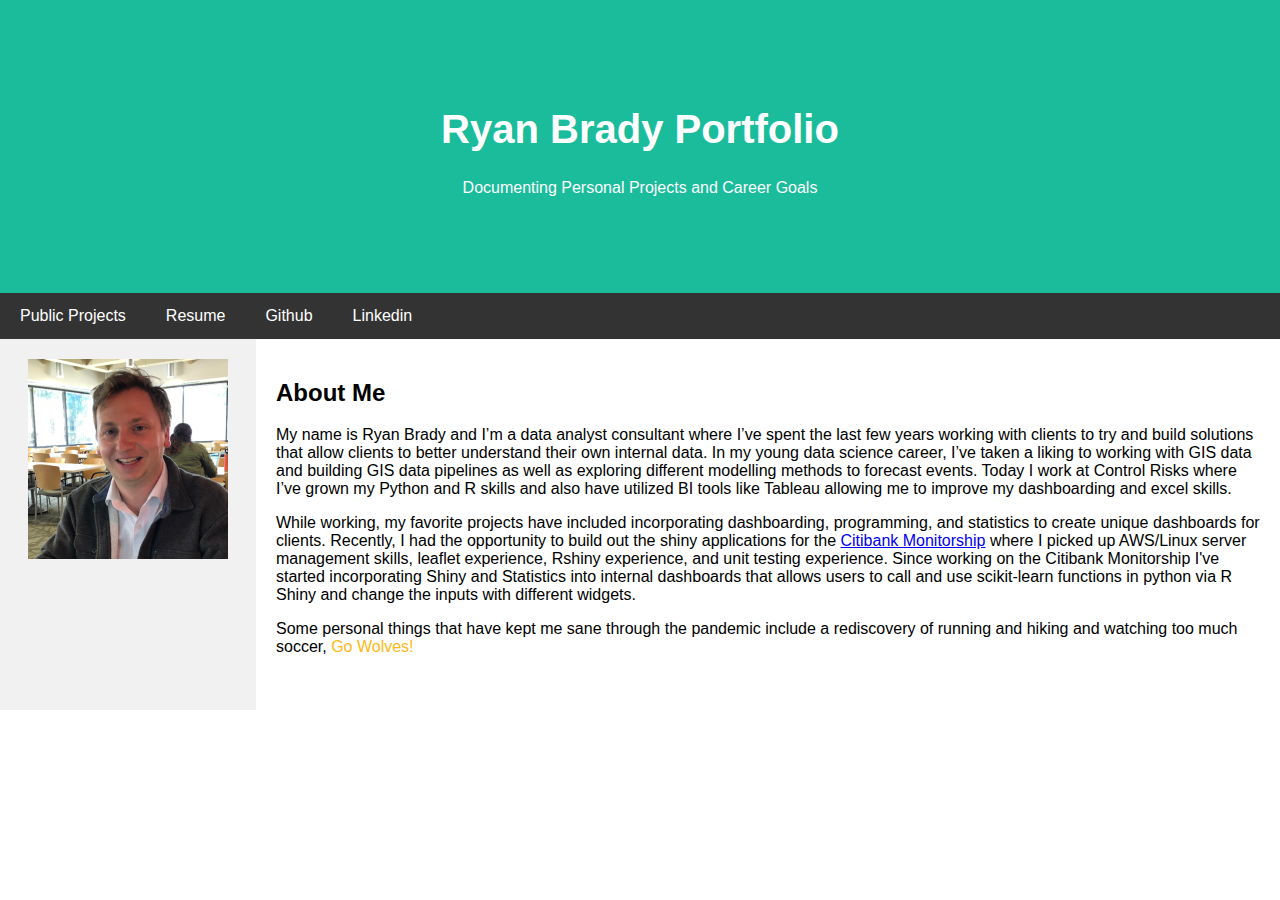
<file: index.html>
<!DOCTYPE html>
<html lang="en">
<head>
<title>About Me</title>
<meta charset="UTF-8">
<meta name="viewport" content="width=device-width, initial-scale=1">
<style>
* {
  box-sizing: border-box;
}

/* Style the body */
body {
  font-family: Arial, Helvetica, sans-serif;
  margin: 0;
}

/* Header/logo Title */
.header {
  padding: 80px;
  text-align: center;
  background: #1abc9c;
  color: white;
}

/* Increase the font size of the heading */
.header h1 {
  font-size: 40px;
}

/* Style the top navigation bar */
.navbar {
  overflow: hidden;
  background-color: #333;
}

/* Style the navigation bar links */
.navbar a {
  float: left;
  display: block;
  color: white;
  text-align: center;
  padding: 14px 20px;
  text-decoration: none;
}

/* Right-aligned link */
.navbar a.right {
  float: right;
}

/* Change color on hover */
.navbar a:hover {
  background-color: #ddd;
  color: black;
}

/* Column container */
.row {
  display: -ms-flexbox; /* IE10 */
  display: flex;
  -ms-flex-wrap: wrap; /* IE10 */
  flex-wrap: wrap;
}

/* Create two unequal columns that sits next to each other */
/* Sidebar/left column */
.side {
  -ms-flex: 20%; /* IE10 */
  flex: 20%;
  background-color: #f1f1f1;
  padding: 20px;
  text-align: center
}

/* Main column */
.main {
  -ms-flex: 80%; /* IE10 */
  flex: 80%;
  background-color: white;
  padding: 20px;
}

/* Fake image, just for this example */
.fakeimg {
  background-color: #aaa;
  width: 100%;
  padding: 20px;
}

/* Footer */
.footer {
  padding: 20px;
  text-align: center;
  background: #ddd;
}

/* Responsive layout - when the screen is less than 700px wide, make the two columns stack on top of each other instead of next to each other */
@media screen and (max-width: 700px) {
  .row {
    flex-direction: column;
  }
}

/* Responsive layout - when the screen is less than 400px wide, make the navigation links stack on top of each other instead of next to each other */
@media screen and (max-width: 400px) {
  .navbar a {
    float: none;
    width: 100%;
  }
}
</style>
</head>
<body>

<div class="header">
  <h1>Ryan Brady Portfolio</h1>
  <p>Documenting Personal Projects and Career Goals</p>
</div>

<div class="navbar">
  <a href="https://rpbradystadavis.github.io/Projects/">Public Projects</a>
  <a href="https://rpbradystadavis.github.io/BradyResume.pdf">Resume</a>
  <a href="https://github.com/rpbradystadavis">Github</a>
  <a href="https://www.linkedin.com/in/ryan-b-50a677102/">Linkedin</a>
</div>

<div class="row">
  <div class="side text-center">

    <img  style=" margin-left:auto; margin-right:auto " height="200px" src="images/Profile_photo.jfif"  class="img-responsive center-block" alt="photo" align="center"></img>

    <p></p>

  </div>
  <div class="main">
    <h2>About Me</h2>


    <p>My name is Ryan Brady and I’m a data analyst consultant where I’ve spent the last few years working with clients to try and build solutions that allow clients to better understand their own internal data. In my young data science career, I’ve taken a liking to working with GIS data and building GIS data pipelines as well as exploring different modelling methods to forecast events. Today I work at Control Risks where I’ve grown my Python and R skills and also have utilized BI tools like Tableau allowing me to improve my dashboarding and excel skills. </p>
    <p>While working, my favorite projects have included incorporating dashboarding, programming, and statistics to create unique dashboards for clients. Recently, I had the opportunity to build out the shiny applications for the <a href="http://www.citigroupmonitorship.com/">Citibank Monitorship</a> where I picked up AWS/Linux server management skills, leaflet experience, Rshiny experience, and unit testing experience. Since working on the Citibank Monitorship I've started incorporating Shiny and Statistics into internal dashboards that allows users to call and use scikit-learn functions in python via R Shiny and change the inputs with different widgets. </p>
    <p>Some personal things that have kept me sane through the pandemic include a rediscovery of running and hiking and watching too much soccer, <span style = "color:#FDB913"> Go Wolves!</span>
    </p>
    <br>

</div>


</body>
</html>
</file>
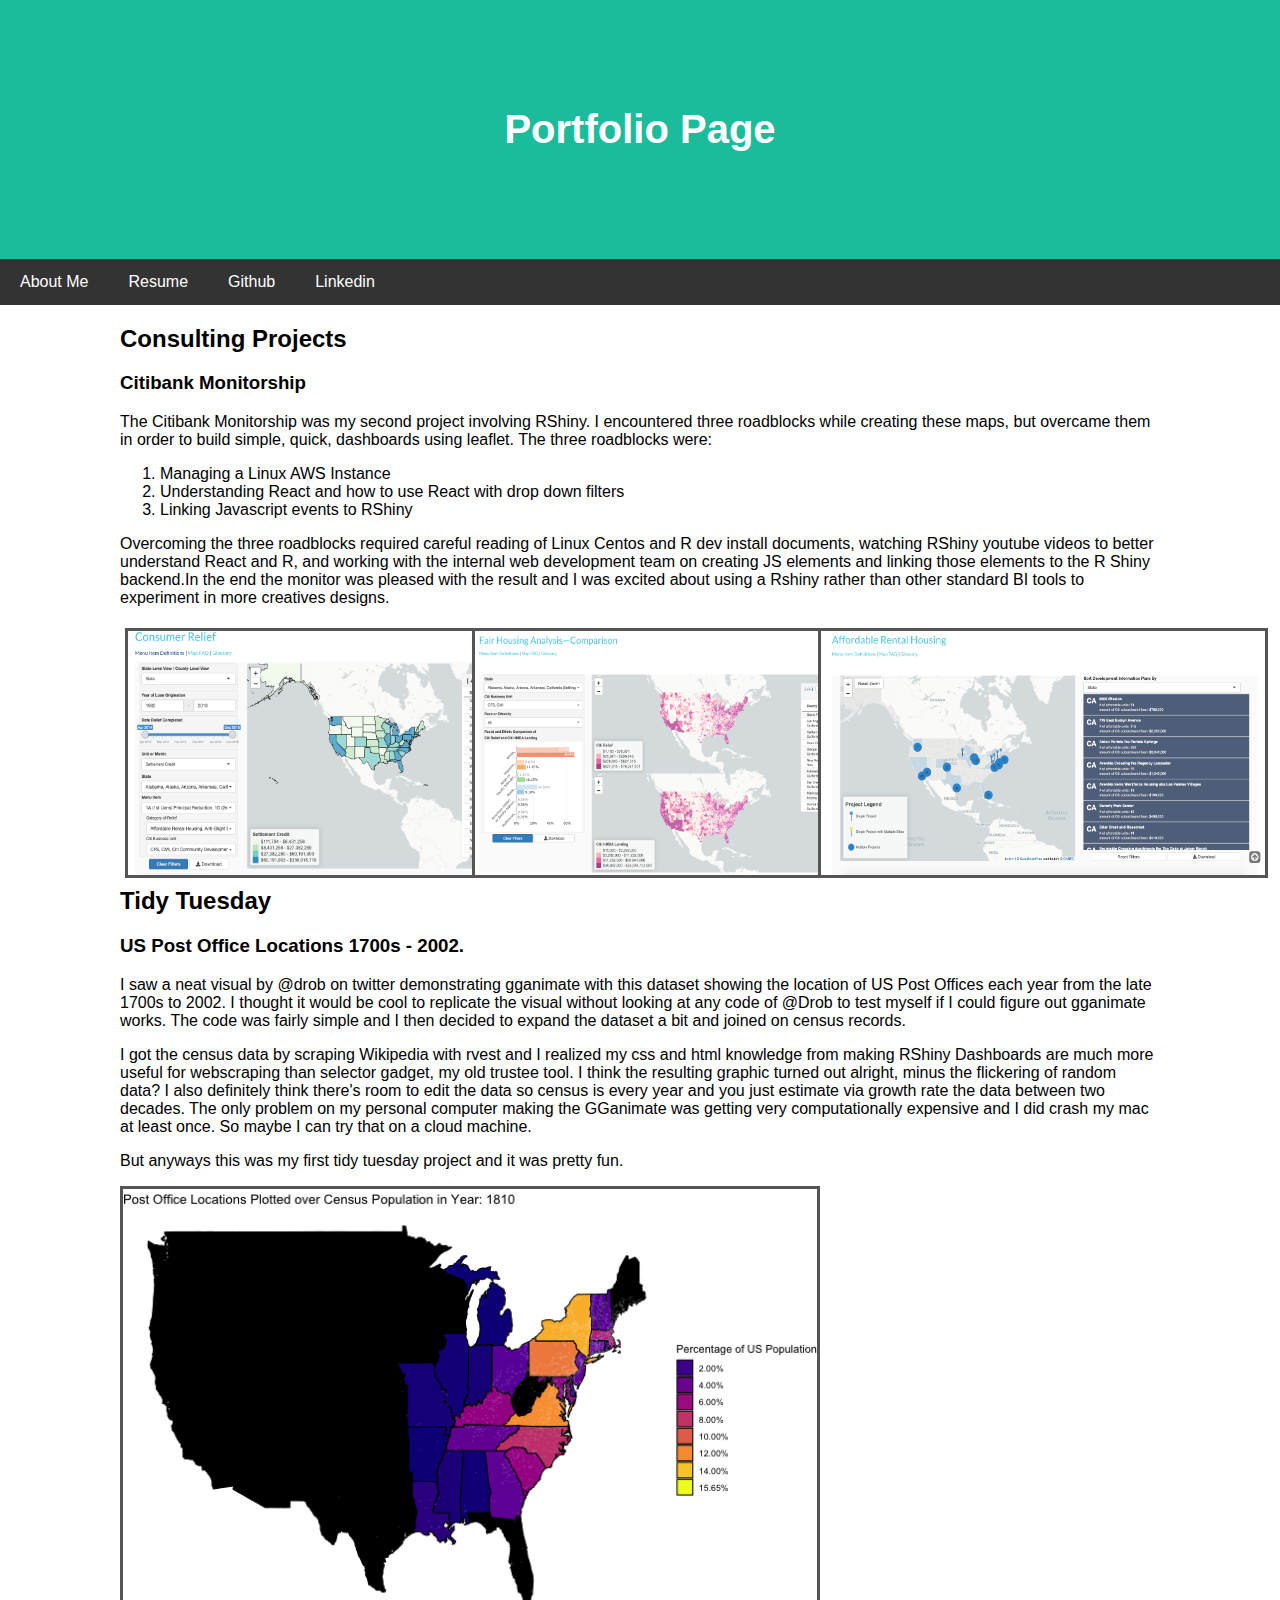
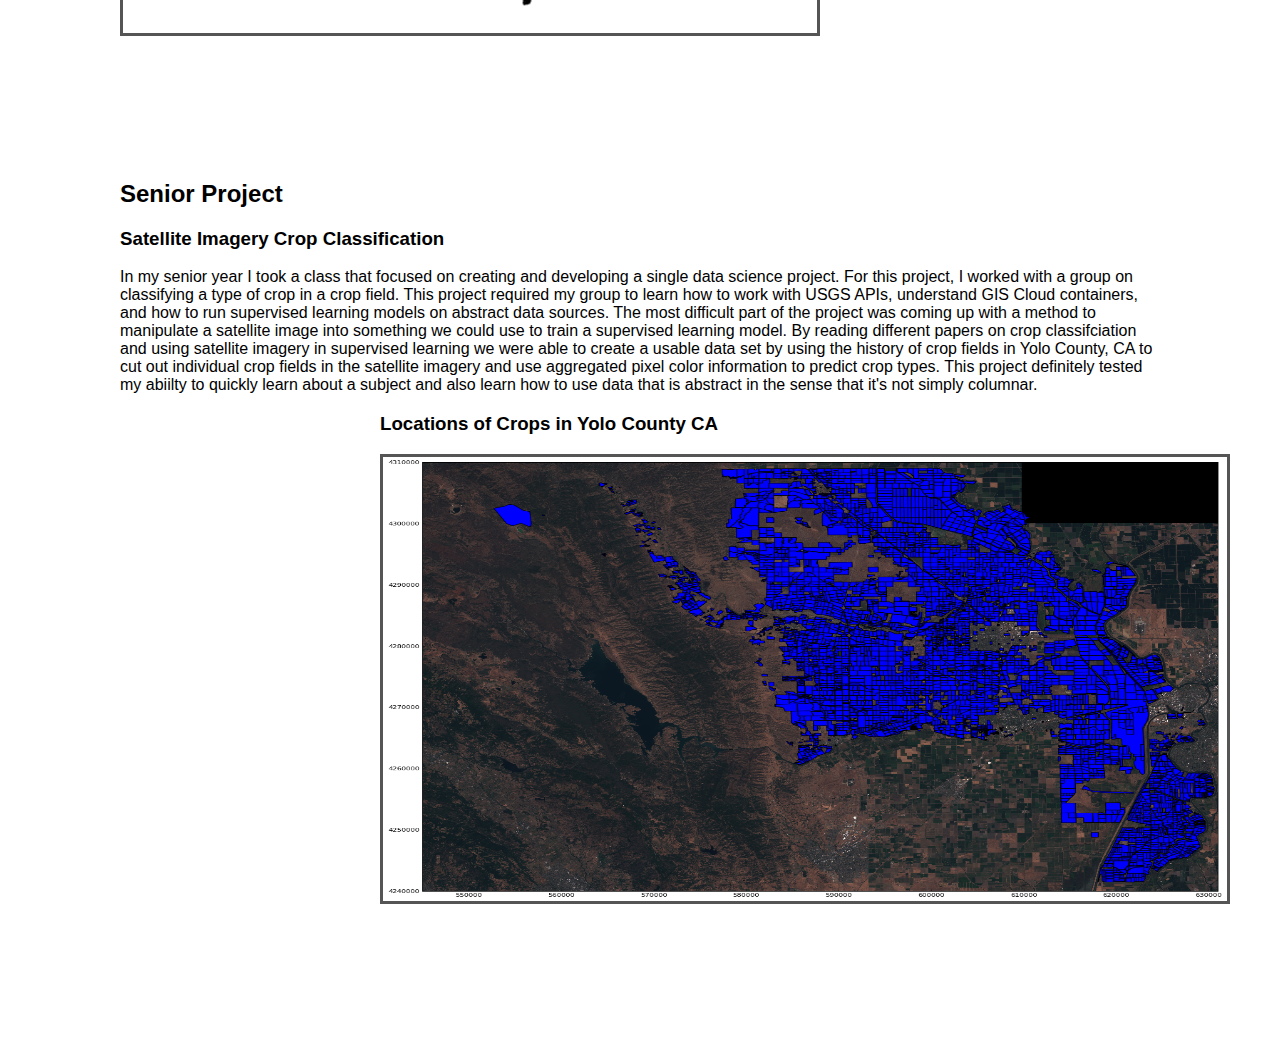
<file: Projects/index.html>
<!DOCTYPE html>
<html lang="en">
<head>
<title>Page Title</title>
<meta charset="UTF-8">
<meta name="viewport" content="width=device-width, initial-scale=1">
<style>
* {
  box-sizing: border-box;
}
img {
  border: 3px solid #555;
}
/* Style the body */
body {
  font-family: Arial, Helvetica, sans-serif;
  margin: 0;
}

/* Header/logo Title */
.header {
  padding: 80px;
  text-align: center;
  background: #1abc9c;
  color: white;
}

/* Increase the font size of the heading */
.header h1 {
  font-size: 40px;
}

/* Style the top navigation bar */
.navbar {
  overflow: hidden;
  background-color: #333;
}

/* Style the navigation bar links */
.navbar a {
  float: left;
  display: block;
  color: white;
  text-align: center;
  padding: 14px 20px;
  text-decoration: none;
}

/* Right-aligned link */
.navbar a.right {
  float: right;
}

/* Change color on hover */
.navbar a:hover {
  background-color: #ddd;
  color: black;
}

/* Column container */
.column {
  float: left;
  width: 33.33%;
  padding: 5px;
}

/* Clear floats after image containers */
.row::after {
  content: "";
  clear: both;
  display: table;
}

/* Create two unequal columns that sits next to each other */
/* Sidebar/left column */
.side {
  -ms-flex: 30%; /* IE10 */
  flex: 30%;
  background-color: #f1f1f1;
  padding: 20px;
  text-align: center
}
.center {
  display: block;
  margin-left: auto;
  margin-right: auto;
  width: 50%;
}
/* Main column */
.main {
  -ms-flex: 70%; /* IE10 */
  flex: 70%;
  background-color: white;
  padding-right: 120px;
padding-bottom: 120px;
padding-left: 120px;
}

/* Fake image, just for this example */
.fakeimg {
  background-color: #aaa;
  width: 100%;
  padding: 20px;
}

/* Footer */
.footer {
  padding: 20px;
  text-align: center;
  background: #ddd;
}

/* Responsive layout - when the screen is less than 700px wide, make the two columns stack on top of each other instead of next to each other */
@media screen and (max-width: 700px) {
  .row {
    flex-direction: column;
  }
}

/* Responsive layout - when the screen is less than 400px wide, make the navigation links stack on top of each other instead of next to each other */
@media screen and (max-width: 400px) {
  .navbar a {
    float: none;
    width: 100%;
  }
}
</style>
</head>
<body>

<div class="header">
  <h1>Portfolio Page</h1>
</div>

<div class="navbar">
  <a href="https://rpbradystadavis.github.io/">About Me</a>
  <a href="https://rpbradystadavis.github.io/BradyResume.pdf">Resume</a>
  <a href="https://github.com/rpbradystadavis">Github</a>
  <a href="https://www.linkedin.com/in/ryan-b-50a677102/">Linkedin</a>
</div>

<div class="row">

  <div class="main">
    <h2>Consulting Projects</h2>
      <h3>Citibank Monitorship</h3>
      <p> The Citibank Monitorship was my second project involving RShiny. I encountered three roadblocks while creating these maps, but overcame them in order to build simple, quick, dashboards using leaflet. The three roadblocks were:
      <ol>
          <li>Managing a Linux AWS Instance</li>
          <li>Understanding React and how to use React with drop down filters </li>
          <li>Linking Javascript events to RShiny</li>
        </ol>
        Overcoming the three roadblocks required careful reading of Linux Centos and R dev install documents, watching RShiny youtube videos to better understand React and R, and working with the internal web development team on creating JS elements and linking those elements to the R Shiny backend.In the end the monitor was pleased with the result and I was excited about using a Rshiny rather than other standard BI tools to experiment in more creatives designs.

      </p>

      <div class="column">
      <a href="http://www.citigroupmonitorship.com/citibank-consumer-relief-maps/">
               <img alt="Qries" src="images/Consumer_Relief.png"
               width="450" height="250" title = "Click to View Dashboard" >
            </a>
            </div>
            <div class="column">
            <a href="http://www.citigroupmonitorship.com/fair-lending-analysis-dual-axis-maps/">
                     <img alt="Qries" src="images/Dual_Axis.png"
                     width="450" height="250" title = "Click to View Dashboard" >
                  </a>
                  </div>
                  <div class="column">
                  <a href="http://www.citigroupmonitorship.com/affordable-housing-tests/">
                           <img alt="Qries" src="images/Affordable_Housing.png"
                           width="450" height="250" title = "Click to View Dashboard">
                        </a>
                      </div>
          <br>
        </div>
        <div class="main">
          <h2> Tidy Tuesday </h2>
            <h3> US Post Office Locations 1700s - 2002.</h3>
          <p> I saw a neat visual by @drob on twitter demonstrating gganimate with this dataset showing the location of US Post Offices each year from the late 1700s to 2002. I thought it would be cool to replicate the visual without looking at any code of @Drob to test myself if I could figure out gganimate works. The code was fairly simple and I then decided to expand the dataset a bit and joined on census records.
          </p>
        </p>
            I got the census data by scraping Wikipedia with rvest and I realized my css and html knowledge from making RShiny Dashboards are much more useful for webscraping than selector gadget, my old trustee tool. I think the resulting graphic turned out alright, minus the flickering of random data? I also definitely think there's room to edit the data so census is every year and you just estimate via growth rate the data between two decades. The only problem on my personal computer making the GGanimate was getting very computationally expensive and I did crash my mac at least once. So maybe I can try that on a cloud machine.
          </p>
          <p>But anyways this was my first tidy tuesday project and it was pretty fun.
          </p>

          <img alt="Post Office Gif" src="images/Post_Office_Pop.gif"
               width="700" height="450",class="center" title = "Post Office locations at each decade from 1810-2000">

        </div>
        <div class="main">
        <h2> Senior Project </h2>
        <h3>Satellite Imagery Crop Classification</h3>
          <p> In my senior year I took a class that focused on creating and developing a single data science project. For this project, I worked with a group on classifying a type of crop in a crop field. This project required my group to learn how to work with USGS APIs, understand GIS Cloud containers, and how to run supervised learning models on abstract data sources. The most difficult part of the project was coming up with a method to manipulate a satellite image into something we could use to train a supervised learning model. By reading different papers on crop classifciation and using satellite imagery in supervised learning we were able to create a usable data set by using the history of crop fields in Yolo County, CA to cut out individual crop fields in the satellite imagery and use aggregated pixel color information to predict crop types. This project definitely tested my abiilty to quickly learn about a subject and also learn how to use data that is abstract in the sense that it's not simply columnar.

          </p>
  <div class="center">
    <h3>Locations of Crops in Yolo County CA</h3>

    <a href="https://rpbradystadavis.github.io/Sat_Proj/">
             <img alt="https://rpbradystadavis.github.io/Sat_Proj/" src="images/crops.jpeg"
             width="850" height="450",class="center" title = "Click to view Project">
           </a>
</div>
</div>

    <br>

</div>


</body>
</html>
</file>
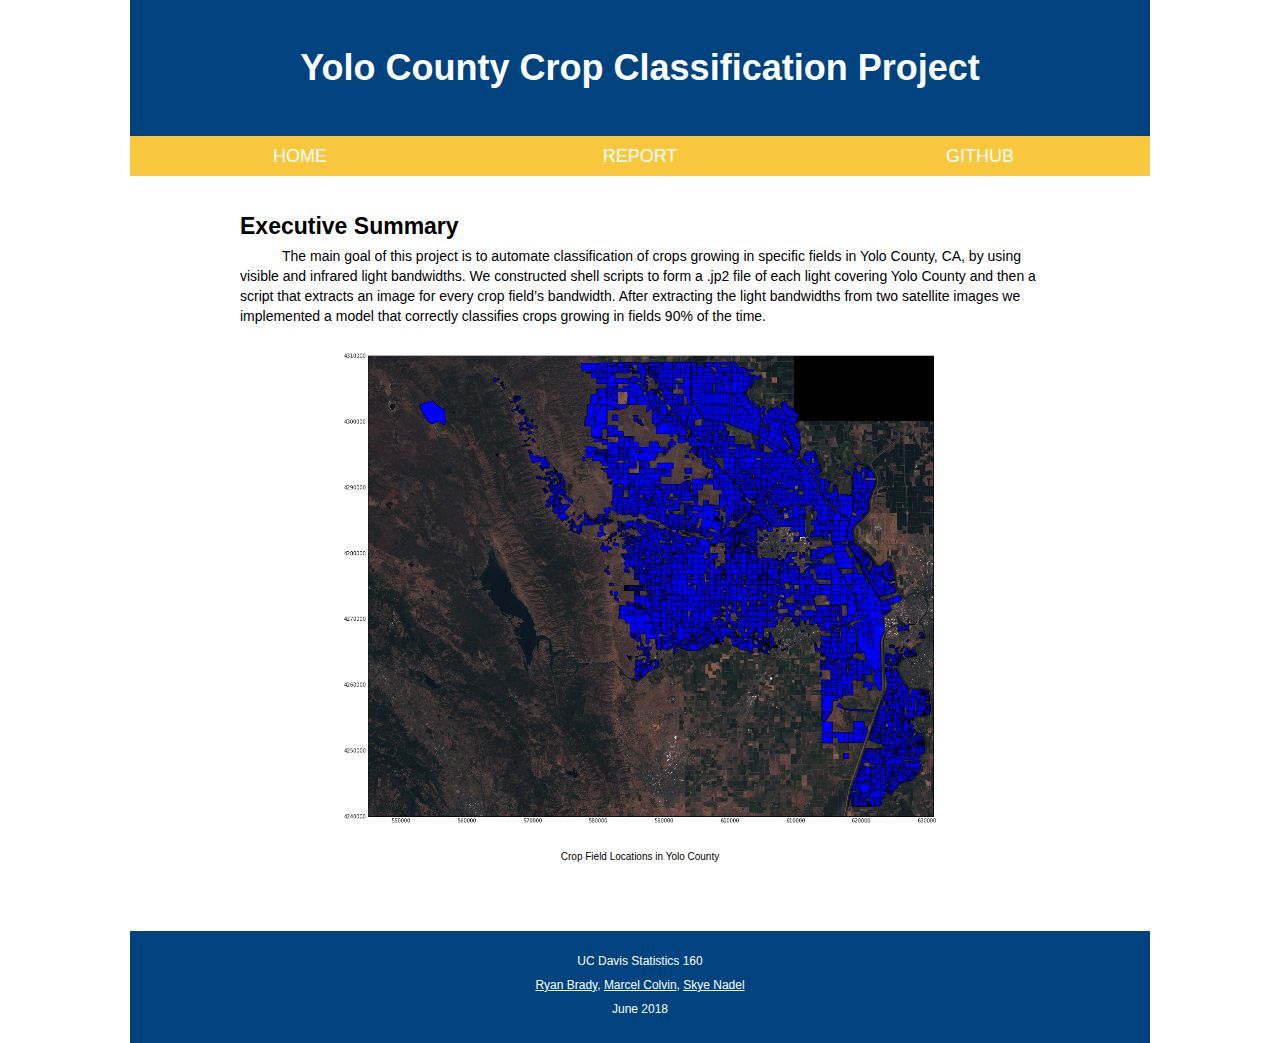
<file: Sat_Proj/index.html>
<!doctype html>
<html>
  <head>
    <meta charset="UTF-8">
    <title>Crop Classification</title>
		<link href="styles.css" rel="stylesheet">
    <link rel="icon" type="image/png" href="images/VRVR64Ey_400x400.png" />
  </head>
  <body>
    <div class="container">
      <header>
        <h1>Yolo County Crop Classification Project</h1>
      </header>
      <nav id="mainnav">
				<ul>
					<li><a href="index.html">Home</a></li>
          <li><a href="report.html">Report</a></li>
          <li><a href="https://github.com/rpbradystadavis/GeoSpatial-Classification">Github</a></li>

        </ul>
      </nav>
      <section>
        <article id="about">
					<h2>Executive Summary</h2>
          <p class = "first">
            The main goal of this project is to automate classification of crops growing in specific fields in Yolo County, CA, by using visible and infrared light bandwidths. We constructed shell scripts to form a .jp2 file of each light covering Yolo County and then a script that extracts an image for every crop field’s bandwidth. After extracting the light bandwidths from two satellite images we implemented a model that correctly classifies crops growing in fields 90% of the time.
          </p>
          <img class= 'crop_fields'src="images/crop_locations.jpeg" alt="picture of field"/>
          <p class='figure'>Crop Field Locations in Yolo County</p>
				</article>

      </section>
      <footer>
        <p>UC Davis Statistics 160</p>
        <p><a href = "mailto:rpbrady@ucdavis.edu" style="color: #FFFFFF">Ryan Brady</a>, <a href = "mailto:mmmcolvin@ucdavis.edu" style="color: #FFFFFF">Marcel Colvin</a>, <a href = "mailto:asnadel@ucdavis.edu" style="color: #FFFFFF">Skye Nadel</a></p>
        <p>
          June 2018
        </p>
      </footer>
    </div>
  </body>
</html>
</file>
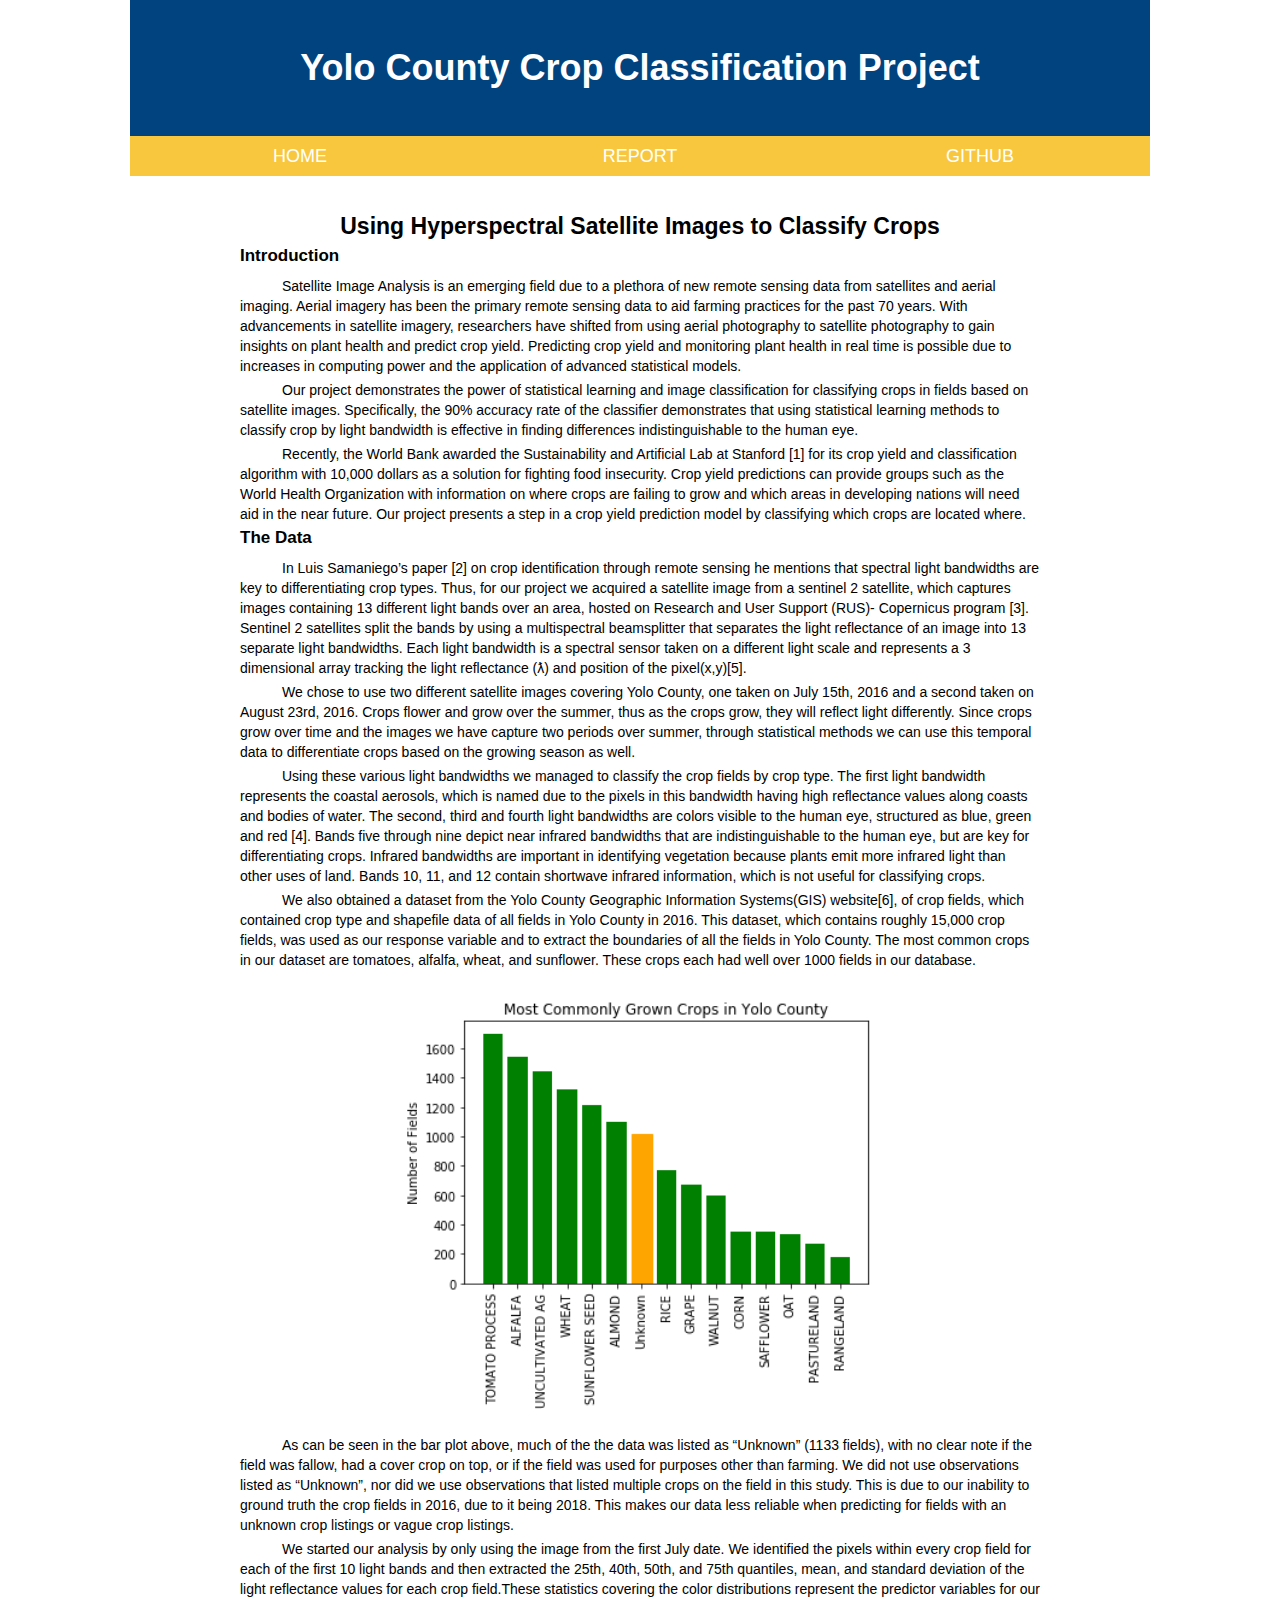
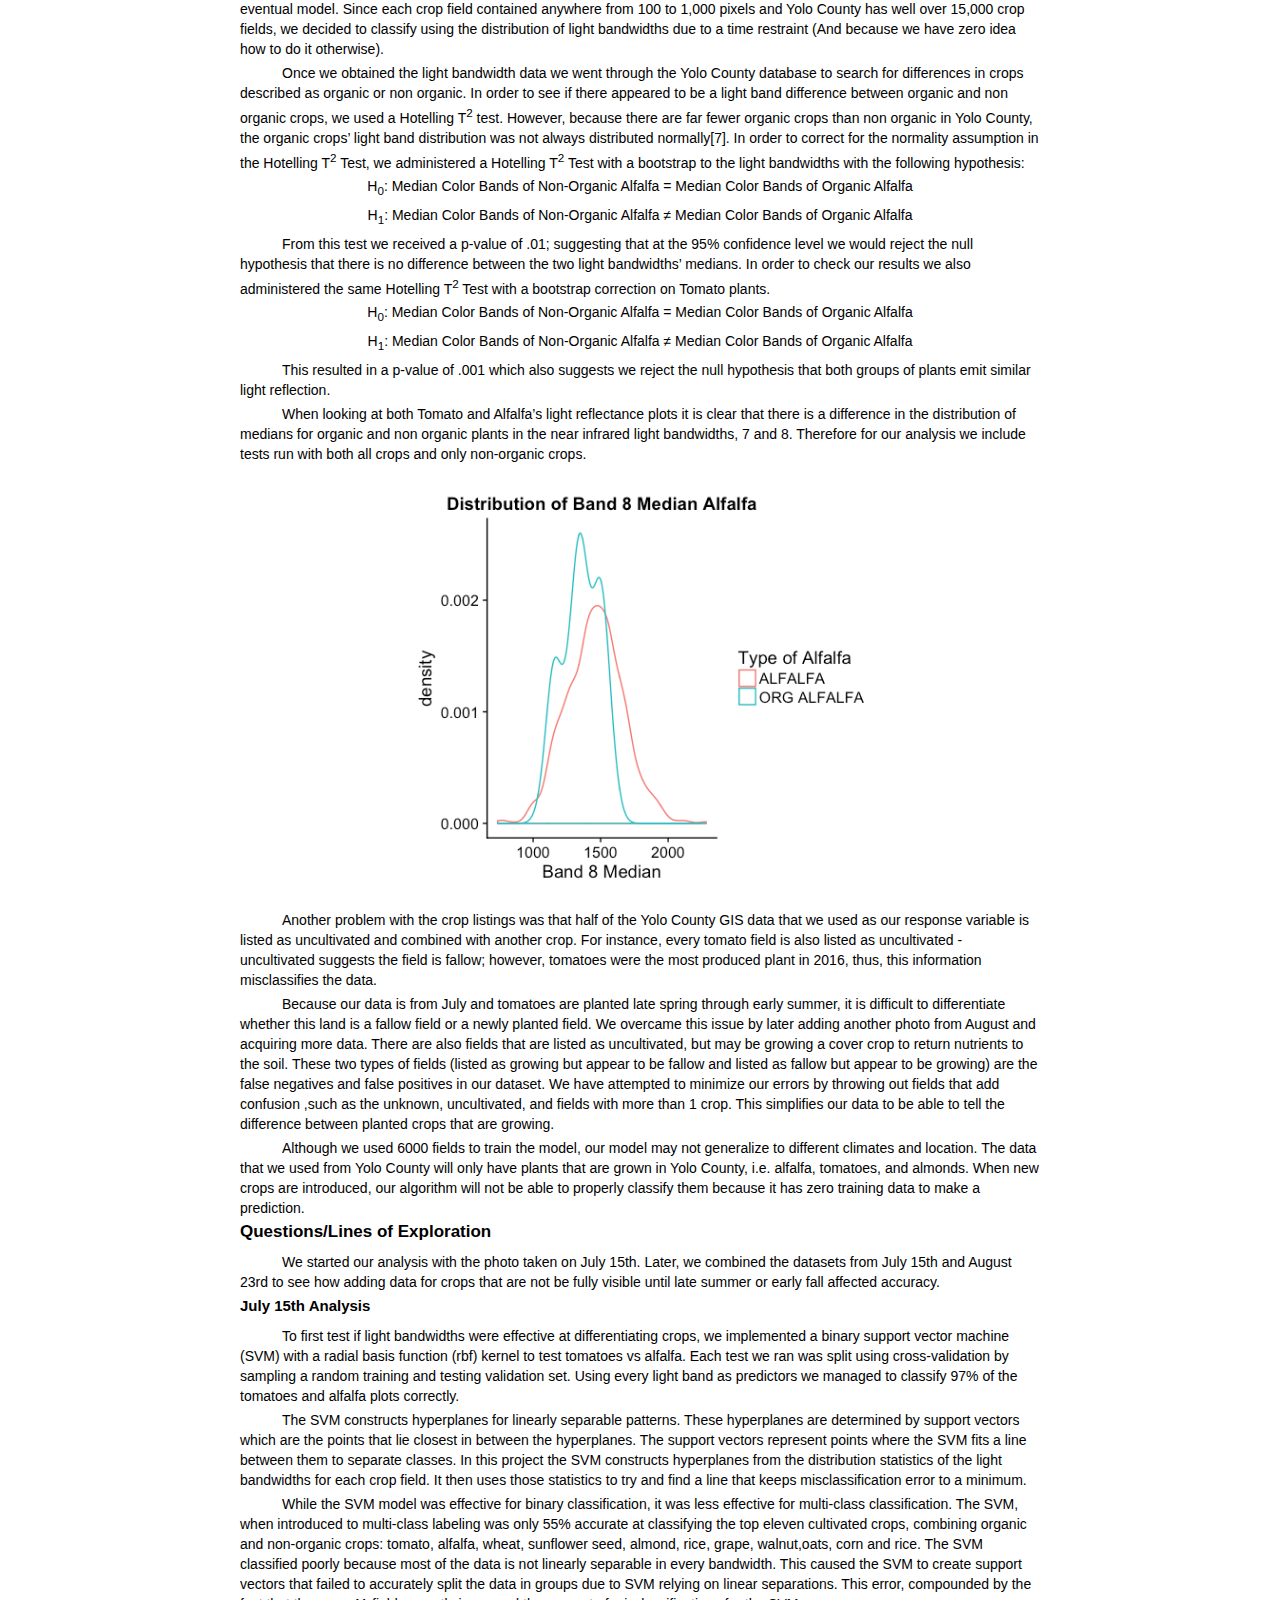
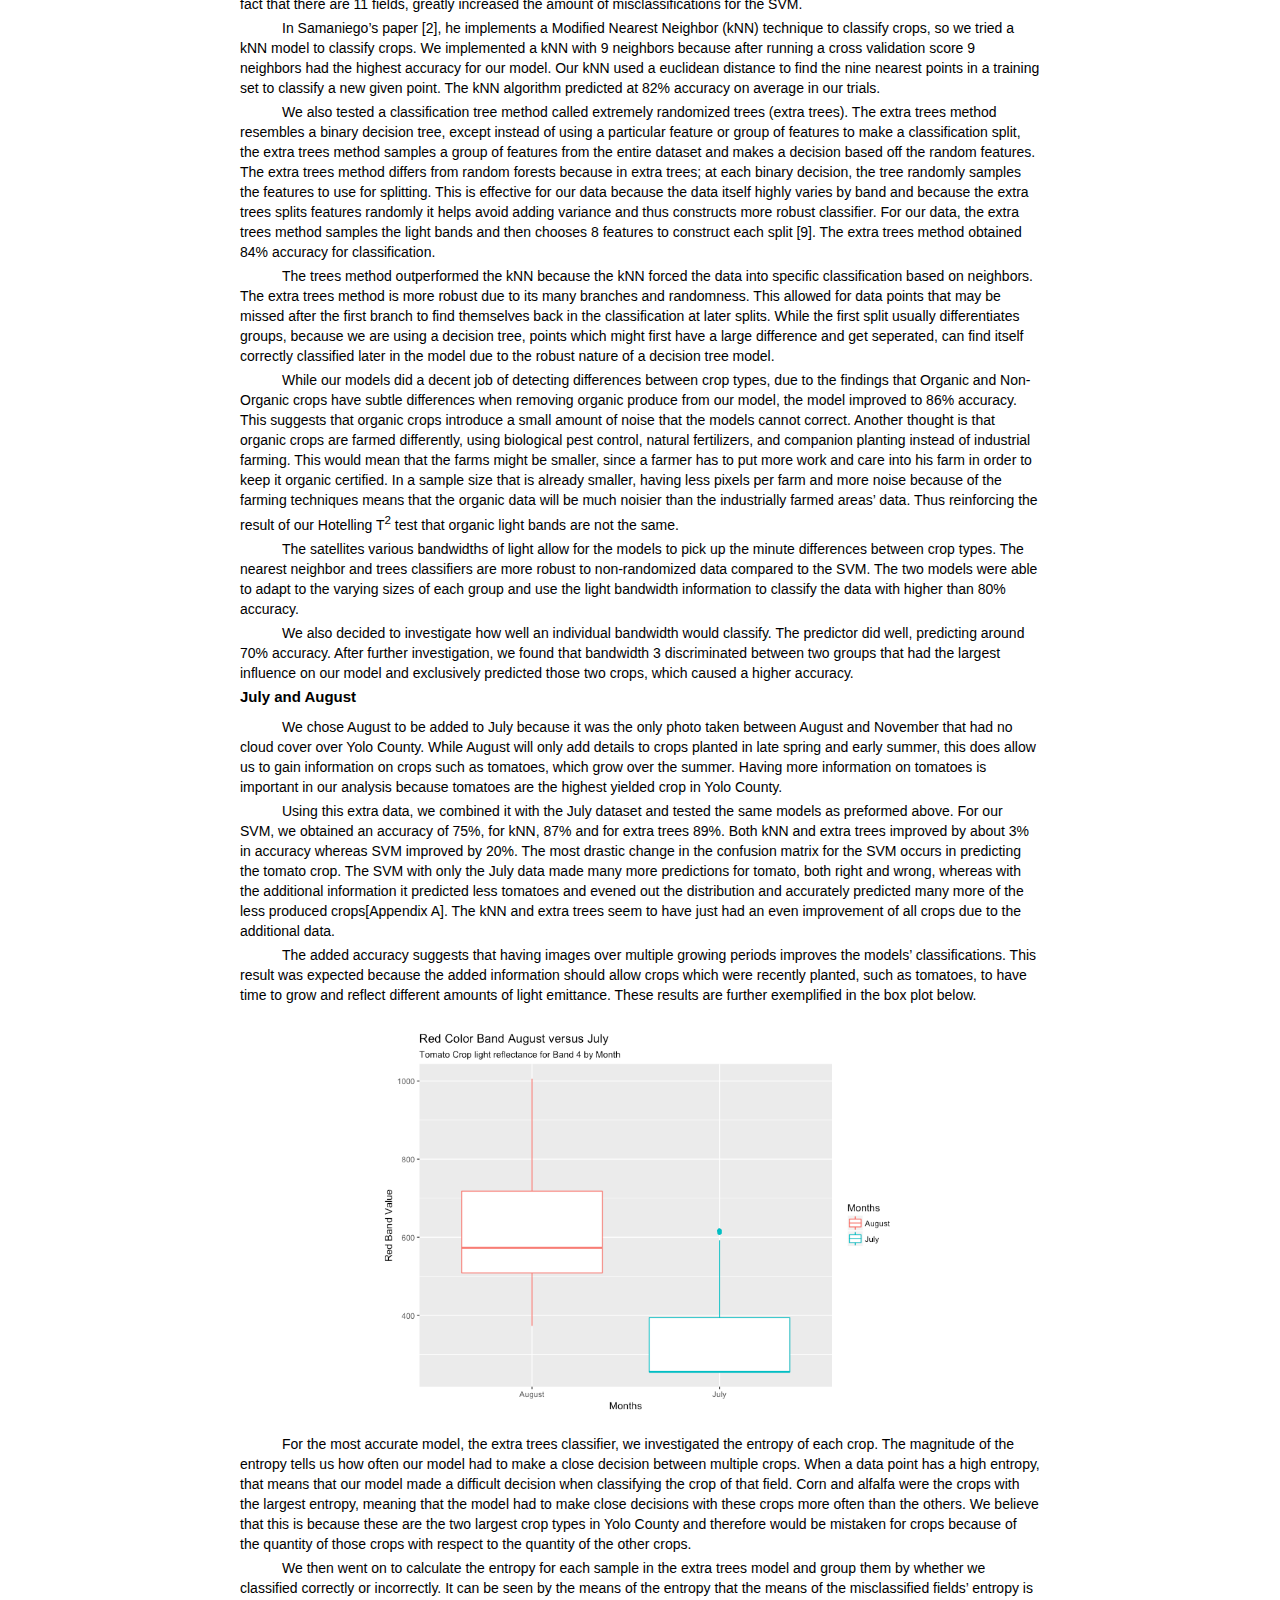
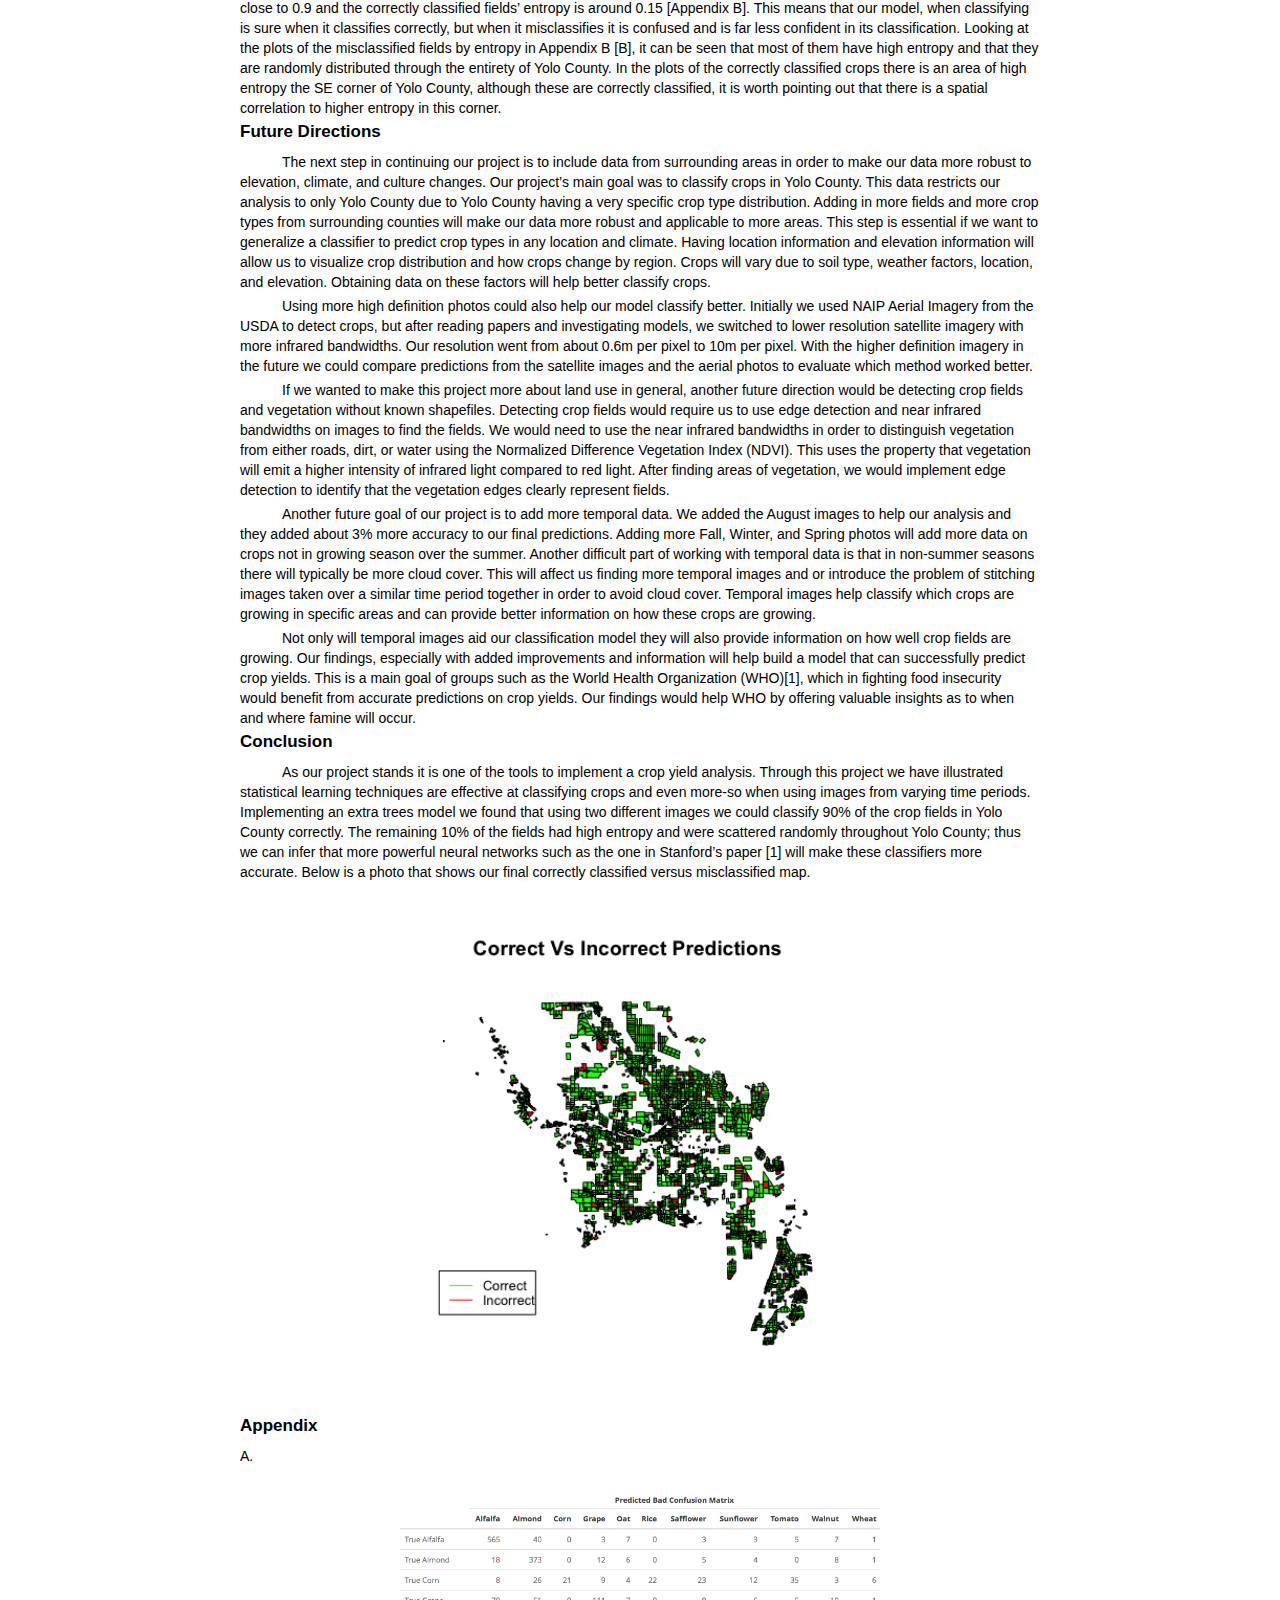
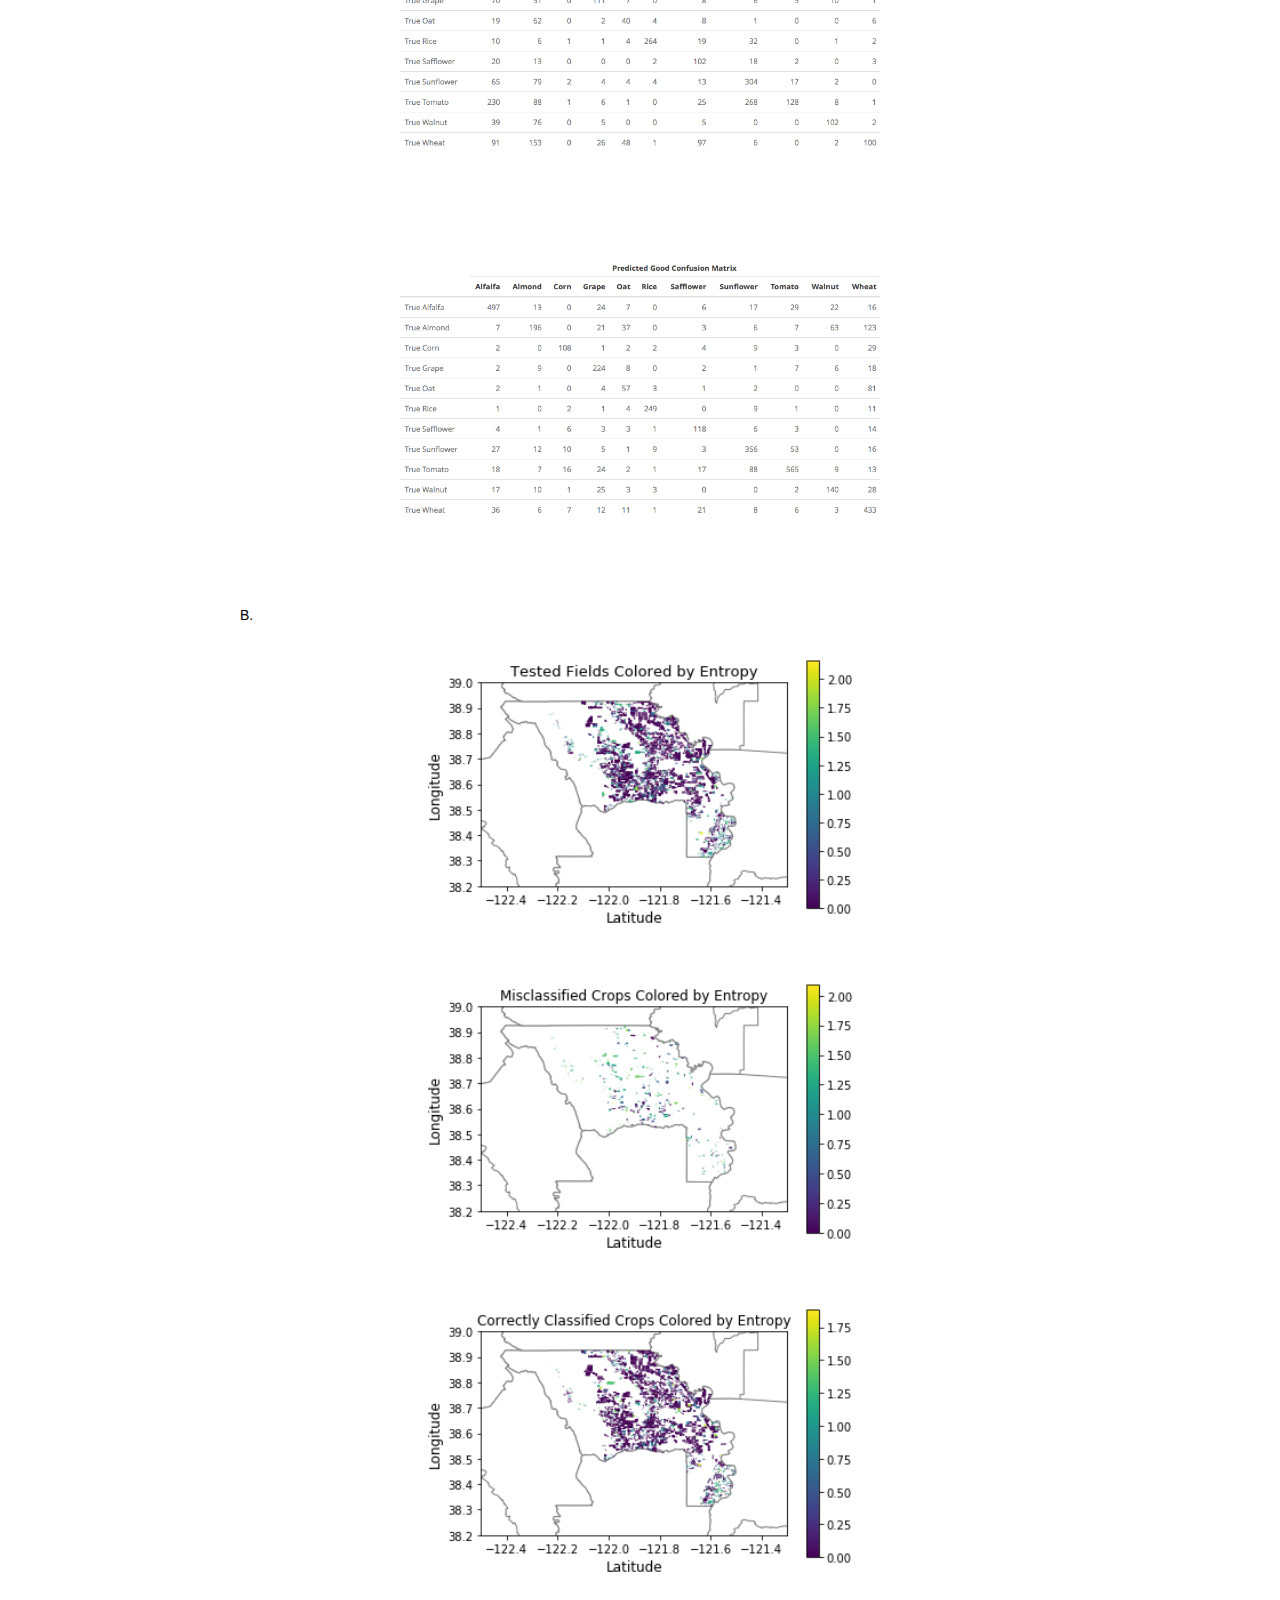
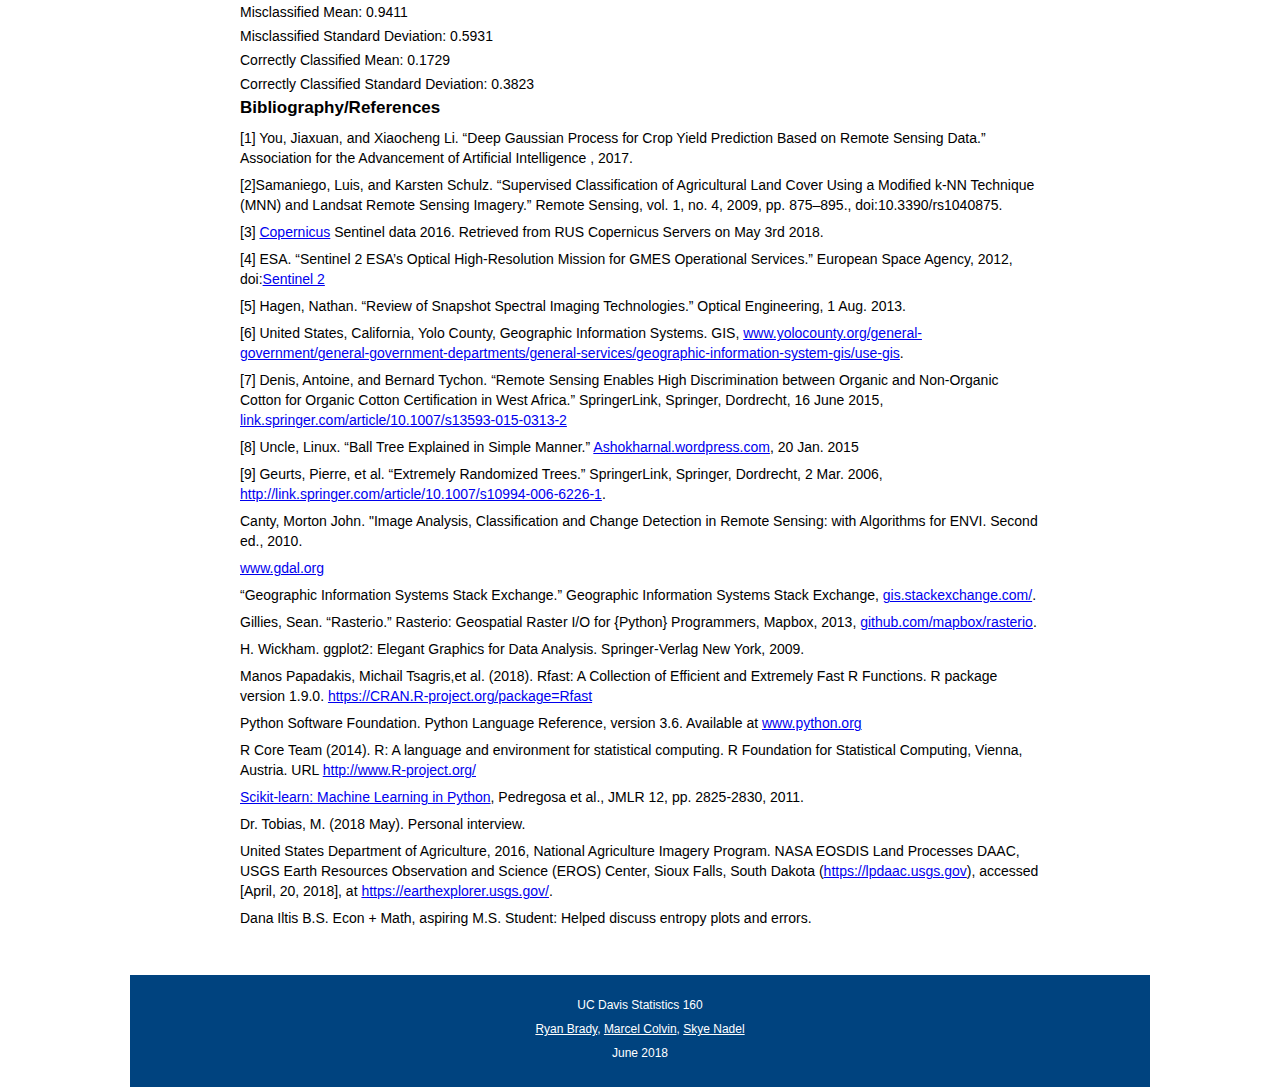
<file: report.html>
<!doctype html>
<html>
  <head>
    <meta charset="UTF-8">
    <title>Crop Classification</title>
		<link href="styles.css" rel="stylesheet">
    <link rel="icon" type="image/png" href="images/VRVR64Ey_400x400.png" />

  </head>
  <body>
    <div class="container">
      <header>
        <h1>Yolo County Crop Classification Project</h1>
      </header>
      <nav id="mainnav">
				<ul>
					<li><a href="index.html">Home</a></li>
          <li><a href="report.html">Report</a></li>
          <li><a href="https://github.com/rpbradystadavis/GeoSpatial-Classification">Github</a></li>

        </ul>
      </nav>
      <section>
        <article id="Report">
					<h2 align = "center">Using Hyperspectral Satellite Images to Classify Crops</h2>
          <h3>Introduction</h3>
          <p class ="first">
            Satellite Image Analysis is an emerging field due to a plethora of new remote sensing data from satellites and aerial imaging. Aerial imagery has been the primary remote sensing data to aid farming practices for the past 70 years. With advancements in satellite imagery, researchers have shifted from using aerial photography to satellite photography to gain insights on plant health and predict crop yield. Predicting crop yield and monitoring plant health in real time is possible due to increases in computing power and the application of advanced statistical models.           </p>
          <p class = "first">
            Our project demonstrates the power of statistical learning and image classification for classifying crops in fields based on satellite images. Specifically, the 90% accuracy rate of the classifier demonstrates that using statistical learning methods to classify crop by light bandwidth is effective in finding differences indistinguishable to the human eye.           </p>
          <p class = "first">
             Recently, the World Bank awarded the Sustainability and Artificial Lab at Stanford [1] for its crop yield and classification algorithm with 10,000 dollars as a solution for fighting food insecurity. Crop yield predictions can provide groups such as the World Health Organization with information on where crops are failing to grow and which areas in developing nations will need aid in the near future. Our project presents a step in a crop yield prediction model by classifying which crops are located where.
          </p>
          <h3>The Data</h3>
          <p class = "first">
            In Luis Samaniego’s paper [2] on crop identification through remote sensing he mentions that spectral light bandwidths are key to differentiating crop types. Thus, for our project we acquired a satellite image from a sentinel 2 satellite, which captures images containing 13 different light bands over an area, hosted on Research and User Support (RUS)- Copernicus program [3]. Sentinel 2 satellites split the bands by using a multispectral beamsplitter that separates the light reflectance of an image into 13 separate light bandwidths. Each light bandwidth is a spectral sensor taken on a different light scale and represents a 3 dimensional array tracking the light reflectance (ƛ) and position of the pixel(x,y)[5].           </p>
          <p class = 'first'>
            We chose to use two different satellite images covering Yolo County, one taken on July 15th, 2016 and a second taken on August 23rd, 2016. Crops flower and grow over the summer, thus as the crops grow, they will reflect light differently. Since crops grow over time and the images we have capture two periods over summer, through statistical methods we can use this temporal data to differentiate crops based on the growing season as well.           </p>
          <p class = 'first'>
            Using these various light bandwidths we managed to classify the crop fields by crop type. The first light bandwidth represents the coastal aerosols, which is named due to the pixels in this bandwidth having high reflectance values along coasts and bodies of water. The second, third and fourth light bandwidths are colors visible to the human eye, structured as blue, green and red [4]. Bands five through nine depict near infrared bandwidths that are indistinguishable to the human eye, but are key for differentiating crops. Infrared bandwidths are important in identifying vegetation because plants emit more infrared light than other uses of land. Bands 10, 11, and 12 contain shortwave infrared information, which is not useful for classifying crops.           </p>
          <p class = 'first'>
            We also obtained a dataset from the Yolo County Geographic Information Systems(GIS) website[6], of crop fields, which contained crop type and shapefile data of all fields in Yolo County in 2016. This dataset, which contains roughly 15,000 crop fields, was used as our response variable and to extract the boundaries of all the fields in Yolo County. The most common crops in our dataset are tomatoes, alfalfa, wheat, and sunflower. These crops each had well over 1000 fields in our database.          </p>
          <img class = 'center' src="images/graph.jpeg" alt="Graph of Most Common Fields in Yolo County"/>
          <p class = 'first'>
            As can be seen in the bar plot above, much of the the data was listed as “Unknown” (1133 fields), with no clear note if the field was fallow, had a cover crop on top, or if the field was used for purposes other than farming. We did not use observations listed as “Unknown”, nor did we use observations that listed multiple crops on the field in this study. This is due to our inability to ground truth the crop fields in 2016, due to it being 2018. This makes our data less reliable when predicting for fields with an unknown crop listings or vague crop listings.          </p>
          <p class = 'first'>
            We started our analysis by only using the image from the first July date. We identified the pixels within every crop field for each of the first 10 light bands and then extracted the 25th, 40th, 50th, and 75th quantiles, mean, and standard deviation of the light reflectance values for each crop field.These statistics covering the color distributions represent the predictor variables for our eventual model. Since each crop field contained anywhere from 100 to 1,000 pixels and Yolo County has well over 15,000 crop fields, we decided to classify using the distribution of light bandwidths due to a time restraint (And because we have zero idea how to do it otherwise).          </p>
          <p class = 'first'>
            Once we obtained the light bandwidth data we went through the Yolo County database to search for differences in crops described as organic or non organic. In order to see if there appeared to be a light band difference between organic and non organic crops, we used a Hotelling T<sup>2</sup> test. However, because there are far fewer organic crops than non organic in Yolo County, the organic crops’ light band distribution was not always distributed normally[7]. In order to correct for the normality assumption in the Hotelling T<sup>2</sup> Test, we administered a Hotelling T<sup>2</sup> Test with a bootstrap to the light bandwidths with the following hypothesis:          </p>
          <p align = 'center'>
            H<sub>0</sub>: Median Color Bands of Non-Organic Alfalfa = Median Color Bands of Organic Alfalfa
          </p>
          <p align = 'center'>
            H<sub>1</sub>: Median Color Bands of Non-Organic Alfalfa ≠ Median Color Bands of Organic Alfalfa
          </p>
          <p class = 'first'>
            From this test we received a p-value of .01; suggesting that at the 95% confidence level we would reject the null hypothesis that there is no difference between the two light bandwidths’ medians. In order to check our results we also administered the same Hotelling T<sup>2</sup> Test with a bootstrap correction on Tomato plants.          </p>
          <p align = 'center'>
            H<sub>0</sub>: Median Color Bands of Non-Organic Alfalfa = Median Color Bands of Organic Alfalfa
          </p>
          <p align = 'center'>
            H<sub>1</sub>: Median Color Bands of Non-Organic Alfalfa ≠ Median Color Bands of Organic Alfalfa
          </p>
          <p class = 'first'>
            This resulted in a p-value of .001 which also suggests we reject the null hypothesis that both groups of plants emit similar light reflection.           </p>
          <p class = 'first'>
            When looking at both Tomato and Alfalfa’s light reflectance plots it is clear that there is a difference in the distribution of medians for organic and non organic plants in the near infrared light bandwidths, 7 and 8. Therefore for our analysis we include tests run with both all crops and only non-organic crops.           </p>
          <img class = 'center' src="images/garbage.jpeg" alt = "terrible plot" />
          <p class = 'first'>
            Another problem with the crop listings was that half of the Yolo County GIS data that we used as our response variable is listed as uncultivated and combined with another crop. For instance, every tomato field is also listed as uncultivated - uncultivated suggests the field is fallow; however, tomatoes were the most produced plant in 2016, thus, this information misclassifies the data.           </p>
          <p class = "first">
              Because our data is from July and tomatoes are planted late spring through early summer, it is difficult to differentiate whether this land is a fallow field or a newly planted field. We overcame this issue by later adding another photo from August and acquiring more data. There are also fields that are listed as uncultivated, but may be growing a cover crop to return nutrients to the soil. These two types of fields (listed as growing but appear to be fallow and listed as fallow but appear to be growing) are the false negatives and false positives in our dataset. We have attempted to minimize our errors by throwing out fields that add confusion ,such as the unknown, uncultivated, and fields with more than 1 crop. This simplifies our data to be able to tell the difference between planted crops that are growing.
          </p>
          <p class = 'first'>
            Although we used 6000 fields to train the model, our model may not generalize to different climates and location. The data that we used from Yolo County will only have plants that are grown in Yolo County, i.e. alfalfa, tomatoes, and almonds. When new crops are introduced, our algorithm will not be able to properly classify them because it has zero training data to make a prediction.           </p>
          <h3>Questions/Lines of Exploration</h3>
          <p class = 'first'>
            We started our analysis with the photo taken on July 15th. Later, we combined the datasets from July 15th and August 23rd to see how adding data for crops that are not be fully visible until late summer or early fall affected accuracy.           </p>
          <h4>July 15th Analysis</h4>
          <p class = 'first'>
            To first test if light bandwidths were effective at differentiating crops, we implemented a binary support vector machine (SVM) with a radial basis function (rbf) kernel to test tomatoes vs alfalfa. Each test we ran was split using cross-validation by sampling a random training and testing validation set. Using every light band as predictors we managed to classify 97% of the tomatoes and alfalfa plots correctly.           </p>
          <p class = 'first'>
            The SVM constructs hyperplanes for linearly separable patterns. These hyperplanes are determined by support vectors which are the points that lie closest in between the hyperplanes. The support vectors represent points where the SVM fits a line between them to separate classes. In this project the SVM constructs hyperplanes from the distribution statistics of the light bandwidths for each crop field. It then uses those statistics to try and find a line that keeps misclassification error to a minimum.
          </p>
          <p class = 'first'>
            While the SVM model was effective for binary classification, it was less effective for multi-class classification. The SVM, when introduced to multi-class labeling was only 55% accurate at classifying the top eleven cultivated crops, combining organic and non-organic crops: tomato, alfalfa, wheat, sunflower seed, almond, rice, grape, walnut,oats, corn and rice. The SVM classified poorly because most of the data is not linearly separable in every bandwidth. This caused the SVM to create support vectors that failed to accurately split the data in groups due to SVM relying on linear separations. This error, compounded by the fact that there are 11 fields, greatly increased the amount of misclassifications for the SVM.           </p>
          <p class = 'first'>
            In Samaniego’s paper [2], he implements a Modified Nearest Neighbor (kNN) technique to classify crops, so we tried a kNN model to classify crops. We implemented a kNN with 9 neighbors because after running a cross validation score 9 neighbors had the highest accuracy for our model. Our kNN used a euclidean distance to find the nine nearest points in a training set to classify a new given point. The kNN algorithm predicted at 82% accuracy on average in our trials. </p>
          <p class = 'first'>
            We also tested a classification tree method called extremely randomized trees (extra trees). The extra trees method resembles a binary decision tree, except instead of using a particular feature or group of features to make a classification split, the extra trees method samples a group of features from the entire dataset and makes a decision based off the random features. The extra trees method differs from random forests because in extra trees; at each binary decision, the tree randomly samples the features to use for splitting. This is effective for our data because the data itself highly varies by band and because the extra trees splits features randomly it helps avoid adding variance and thus constructs more robust classifier. For our data, the extra trees method samples the light bands and then chooses 8 features to construct each split [9]. The extra trees method obtained 84% accuracy for classification.           </p>
          <p class = 'first'>
            The trees method outperformed the kNN because the kNN forced the data into specific classification based on neighbors. The extra trees method is more robust due to its many branches and randomness. This allowed for data points that may be missed after the first branch to find themselves back in the classification at later splits. While the first split usually differentiates groups, because we are using a decision tree, points which might first have a large difference and get seperated, can find itself correctly classified later in the model due to the robust nature of a decision tree model.           </p>
          <p class = 'first'>
            While our models did a decent job of detecting differences between crop types, due to the findings that Organic and Non-Organic crops have subtle differences when removing organic produce from our model, the model improved to 86% accuracy. This suggests that organic crops introduce a small amount of noise that the models cannot correct. Another thought is that organic crops are farmed differently, using biological pest control, natural fertilizers, and companion planting instead of industrial farming. This would mean that the farms might be smaller, since a farmer has to put more work and care into his farm in order to keep it organic certified. In a sample size that is already smaller, having less pixels per farm and more noise because of the farming techniques means that the organic data will be much noisier than the industrially farmed areas’ data. Thus reinforcing the result of our Hotelling T<sup>2</sup> test that organic light bands are not the same.          </p>
          <p class = 'first'>
            The satellites various bandwidths of light allow for the models to pick up the minute differences between crop types. The nearest neighbor and trees classifiers are more robust to non-randomized data compared to the SVM. The two models were able to adapt to the varying sizes of each group and use the light bandwidth information to classify the data with higher than 80% accuracy.          </p>
          <p class = 'first'>
            We also decided to investigate how well an individual bandwidth would classify. The predictor did well, predicting around 70% accuracy. After further investigation, we found that bandwidth 3 discriminated between two groups that had the largest influence on our model and exclusively predicted those two crops, which caused a higher accuracy.           </p>
          <h4>July and August</h4>
          <p class = 'first'>
            We chose August to be added to July because it was the only photo taken between August and November that had no cloud cover over Yolo County. While August will only add details to crops planted in late spring and early summer, this does allow us to gain information on crops such as tomatoes, which grow over the summer. Having more information on tomatoes is important in our analysis because tomatoes are the highest yielded crop in Yolo County.           </p>
          <p class = 'first'>
            Using this extra data, we combined it with the July dataset and tested the same models as preformed above. For our SVM, we obtained an accuracy of 75%, for kNN, 87% and for extra trees 89%. Both kNN and extra trees improved by about 3% in accuracy whereas SVM improved by 20%. The most drastic change in the confusion matrix for the SVM occurs in predicting the tomato crop. The SVM with only the July data made many more predictions for tomato, both right and wrong, whereas with the additional information it predicted less tomatoes and evened out the distribution and accurately predicted many more of the less produced crops[Appendix A]. The kNN and extra trees seem to have just had an even improvement of all crops due to the additional data.
          <p class = 'first'>
            The added accuracy suggests that having images over multiple growing periods improves the models’ classifications. This result was expected because the added information should allow crops which were recently planted, such as tomatoes, to have time to grow and reflect different amounts of light emittance. These results are further exemplified in the box plot below.	          </p>
          <img class = 'box_plot' src = 'images/beautyandthebeast.jpeg' alt = "boxyplotboys" />
          <p class = 'first'>
            For the most accurate model, the extra trees classifier, we investigated the entropy of each crop. The magnitude of the entropy tells us how often our model had to make a close decision between multiple crops. When a data point has a high entropy, that means that our model made a difficult decision when classifying the crop of that field. Corn and alfalfa were the crops with the largest entropy, meaning that the model had to make close decisions with these crops more often than the others. We believe that this is because these are the two largest crop types in Yolo County and therefore would be mistaken for crops because of the quantity of those crops with respect to the quantity of the other crops.          </p>
          <p class = 'first'>
            We then went on to calculate the entropy for each sample in the extra trees model and group them by whether we classified correctly or incorrectly. It can be seen by the means of the entropy that the means of the misclassified fields’ entropy is close to 0.9 and the correctly classified fields’ entropy is around 0.15 [Appendix B]. This means that our model, when classifying is sure when it classifies correctly, but when it misclassifies it is confused and is far less confident in its classification. Looking at the plots of the misclassified fields by entropy in Appendix B [B], it can be seen that most of them have high entropy and that they are randomly distributed through the entirety of Yolo County. In the plots of the correctly classified crops there is an area of high entropy the SE corner of Yolo County, although these are correctly classified, it is worth pointing out that there is a spatial correlation to higher entropy in this corner.          </p>
          <h3>Future Directions</h3>
          <p class = 'first'>
            The next step in continuing our project is to include data from surrounding areas in order to make our data more robust to elevation, climate, and culture changes. Our project’s main goal was to classify crops in Yolo County. This data restricts our analysis to only Yolo County due to Yolo County having a very specific crop type distribution. Adding in more fields and more crop types from surrounding counties will make our data more robust and applicable to more areas. This step is essential if we want to generalize a classifier to predict crop types in any location and climate. Having location information and elevation information will allow us to visualize crop distribution and how crops change by region. Crops will vary due to soil type, weather factors, location, and elevation. Obtaining data on these factors will help better classify crops.          </p>
          <p class = 'first'>
            Using more high definition photos could also help our model classify better. Initially we used NAIP Aerial Imagery from the USDA to detect crops, but after reading papers and investigating models, we switched to lower resolution satellite imagery with more infrared bandwidths. Our resolution went from about 0.6m per pixel to 10m per pixel. With the higher definition imagery in the future we could compare predictions from the satellite images and the aerial photos to evaluate which method worked better.
          </p>
          <p class = 'first'>
            If we wanted to make this project more about land use in general, another future direction would be detecting crop fields and vegetation without known shapefiles. Detecting crop fields would require us to use edge detection and near infrared bandwidths on images to find the fields. We would need to use the near infrared bandwidths in order to distinguish vegetation from either roads, dirt, or water using the Normalized Difference Vegetation Index (NDVI). This uses the property that vegetation will emit a higher intensity of infrared light compared to red light. After finding areas of vegetation, we would implement edge detection to identify that the vegetation edges clearly represent fields.          </p>
          <p class = 'first'>
            Another future goal of our project is to add more temporal data. We added the August images to help our analysis and they added about 3% more accuracy to our final predictions. Adding more Fall, Winter, and Spring photos will add more data on crops not in growing season over the summer. Another difficult part of working with temporal data is that in non-summer seasons there will typically be more cloud cover. This will affect us finding more temporal images and or introduce the problem of stitching images taken over a similar time period together in order to avoid cloud cover. Temporal images help classify which crops are growing in specific areas and can provide better information on how these crops are growing.          </p>
          <p class = 'first'>
            Not only will temporal images aid our classification model they will also provide information on how well crop fields are growing. Our findings, especially with added improvements and information will help build a model that can successfully predict crop yields. This is a main goal of groups such as the World Health Organization (WHO)[1], which in fighting food insecurity would benefit from accurate predictions on crop yields. Our findings would help WHO by offering valuable insights as to when and where famine will occur.
          </p>
          <h3>Conclusion</h3>
          <p class = 'first'>
            As our project stands it is one of the tools to implement a crop yield analysis. Through this project we have illustrated statistical learning techniques are effective at classifying crops and even more-so when using images from varying time periods. Implementing an extra trees model we found that using two different images we could classify 90% of the crop fields in Yolo County correctly. The remaining 10% of the fields had high entropy and were scattered randomly throughout Yolo County; thus we can infer that more powerful neural networks such as the one in Stanford’s paper [1] will make these classifiers more accurate. Below is a photo that shows our final correctly classified versus misclassified map.
          </p>
          <img class = 'center' src = "images/predicted.jpeg" alt = "Correct vs Incorrect Preds" />
          <h3>Appendix</h3>
          <p>A.</p>
          <img class = 'center' src = 'images/badconfusedmatrix.png' alt = 'Bad confused matrix' />
          <img class = 'center' src = 'images/goodconfucsion.png' alt = 'Good confused matrix' />
          <p>B.</p>
          <img class = 'entropy' src = 'images/crop_fields_ent.png' alt = 'All tested crops by entropy' />
          <img class = 'entropy' src = 'images/Misclass_ent.png' alt = 'Misclassified Crops by entropy' />
          <img class = 'entropy' src = 'images/class_ent.png' alt = 'Correctly Classified Crops by entropy' />
          <p>
            Misclassified Mean: 0.9411
          </p>
          <p>
            Misclassified Standard Deviation: 0.5931
          </p>
          <p>
            Correctly Classified Mean: 0.1729
          </p>
          <p>
            Correctly Classified Standard Deviation: 0.3823
          </p>

          <h3>Bibliography/References</h3>
          <p class = 'bib'>
            [1] You, Jiaxuan, and Xiaocheng Li. “Deep Gaussian Process for Crop Yield Prediction Based on Remote Sensing Data.” Association for the Advancement of Artificial Intelligence , 2017.
          </p>
          <p class = 'bib'>
            [2]Samaniego, Luis, and Karsten Schulz. “Supervised Classification of Agricultural Land Cover Using a Modified k-NN Technique (MNN) and Landsat Remote Sensing Imagery.” Remote Sensing, vol. 1, no. 4, 2009, pp. 875–895., doi:10.3390/rs1040875.
          </p>
          <p class = 'bib'>
            [3] <a href = "http://www.esa.int/Our_Activities/Observing_the_Earth/Copernicus">Copernicus</a> Sentinel data 2016. Retrieved from RUS Copernicus Servers on May 3rd 2018.
          </p>
          <p class = 'bib'>
            [4] ESA. “Sentinel 2 ESA’s Optical High-Resolution Mission for GMES Operational Services.” European Space Agency, 2012,
            doi:<a href = "http://esamultimedia.esa.int/multimedia/publications/SP-1322_2/offline/download.pdf">Sentinel 2</a>
          </p>
          <p class = 'bib'>
            [5] Hagen, Nathan. “Review of Snapshot Spectral Imaging Technologies.” Optical Engineering, 1 Aug. 2013.
          </p>
          <p class = 'bib'>
            [6] United States, California, Yolo County, Geographic Information Systems. GIS, <a href = "http://www.yolocounty.org/general-government/general-government-departments/general-services/geographic-information-system-gis/use-gis">www.yolocounty.org/general-government/general-government-departments/general-services/geographic-information-system-gis/use-gis</a>.
          </p>
          <p class = 'bib'>
            [7] Denis, Antoine, and Bernard Tychon. “Remote Sensing Enables High Discrimination between Organic and Non-Organic Cotton for Organic Cotton Certification in West Africa.” SpringerLink, Springer, Dordrecht, 16 June 2015, <a href = "http://link.springer.com/article/10.1007/s13593-015-0313-2">link.springer.com/article/10.1007/s13593-015-0313-2</a>
          </p>
          <p class = 'bib'>
            [8] Uncle, Linux. “Ball Tree Explained in Simple Manner.” <a href = 'http://www.Ashokharnal.wordpress.com'>Ashokharnal.wordpress.com</a>, 20 Jan. 2015
          </p>
          <p class = 'bib'>
            [9] Geurts, Pierre, et al. “Extremely Randomized Trees.” SpringerLink, Springer, Dordrecht, 2 Mar. 2006, <a href = 'http://link.springer.com/article/10.1007/s10994-006-6226-1'>http://link.springer.com/article/10.1007/s10994-006-6226-1</a>.
          </p>
          <p class = 'bib'>
            Canty, Morton John. "Image Analysis, Classification and Change Detection in Remote Sensing: with Algorithms for ENVI. Second ed., 2010.
          </p>
          <p class = 'bib'>
            <a href = "http://www.gdal.org/">www.gdal.org</a>
          </p>
          <p class = 'bib'>
            “Geographic Information Systems Stack Exchange.” Geographic Information Systems Stack Exchange, <a href = "http://gis.stackexchange.com/">gis.stackexchange.com/</a>.
          </p>
          <p class = 'bib'>
            Gillies, Sean. “Rasterio.” Rasterio: Geospatial Raster I/O for {Python} Programmers, Mapbox, 2013, <a href = "http://github.com/mapbox/rasterio">github.com/mapbox/rasterio</a>.
          </p>
          <p class ='bib'>
            H. Wickham. ggplot2: Elegant Graphics for Data Analysis. Springer-Verlag New York, 2009.
          </p>
          <p class = 'bib'>
            Manos Papadakis, Michail Tsagris,et al. (2018). Rfast: A Collection of
              Efficient and Extremely Fast R Functions. R package
              version 1.9.0. <a href = "https://CRAN.R-project.org/package=Rfast">https://CRAN.R-project.org/package=Rfast</a>
          </p>
          <p class = 'bib'>
            Python Software Foundation. Python Language Reference, version 3.6. Available at <a href = "http://www.python.org">www.python.org</a>
          </p>
          <p class = 'bib'>
            R Core Team (2014). R: A language and environment for statistical
            computing. R Foundation for Statistical Computing, Vienna, Austria.
            URL <a href = "http://www.R-project.org/">http://www.R-project.org/</a>
          </p>
          <p class = 'bib'>
            <a href = "http://jmlr.csail.mit.edu/papers/v12/pedregosa11a.html">Scikit-learn: Machine Learning in Python</a>, Pedregosa et al., JMLR 12, pp. 2825-2830, 2011.
          </p>
          <p class = 'bib'>
            Dr. Tobias, M. (2018 May). Personal interview.
          </p>
          <p class = 'bib'>
            United States Department of Agriculture, 2016,  National Agriculture Imagery Program. NASA EOSDIS Land Processes DAAC, USGS Earth Resources Observation and Science (EROS) Center, Sioux Falls, South Dakota (<a href = "https://lpdaac.usgs.gov">https://lpdaac.usgs.gov</a>), accessed [April, 20, 2018], at <a href = "https://earthexplorer.usgs.gov/">https://earthexplorer.usgs.gov/</a>.
          </p>
          <p class = 'bib'>
            Dana Iltis B.S. Econ + Math, aspiring M.S. Student: Helped discuss entropy plots and errors.
          </p>
				</article>
      </section>
      <footer>
        <p>UC Davis Statistics 160</p>
        <p><a href = "mailto:rpbrady@ucdavis.edu" style="color: #FFFFFF">Ryan Brady</a>, <a href = "mailto:mmmcolvin@ucdavis.edu" style="color: #FFFFFF">Marcel Colvin</a>, <a href = "mailto:asnadel@ucdavis.edu" style="color: #FFFFFF">Skye Nadel</a></p>
        <p>
          June 2018
        </p>
			</footer>
    </div>
  </body>
</html>
</file>
<file: Sat_Proj/styles.css>
html, body, div, span, applet, object, iframe,h1, h2, h3, h4, h5, h6, p, blockquote, pre, a, abbr, acronym, address, big, cite, code, del, dfn, em, img, ins, kbd, q, s, samp, small, strike, strong, sub, sup, tt, var, b, u, i, center, dl, dt, dd, ol, ul, li, fieldset, form, label, legend, table, caption, tbody, tfoot, thead, tr, th, td, article, aside, canvas, details, embed, figure, figcaption, footer, header, hgroup, menu, nav, output, ruby, section, summary, time, mark, audio, video {
  margin: 0;
  padding: 0;
  border: 0;
  font-size: 100%;
  font: inherit;
  vertical-align: baseline;
}


/* HTML5 display-role reset for older browsers */

article, aside, details, figcaption, figure, footer, header, hgroup, menu, nav, section {
  display: block;
}

body {
  line-height: 1;
}

ol, ul {
  list-style: none;
}

blockquote, q {
  quotes: none;
}

blockquote:before, blockquote:after, q:before, q:after {
  content: '';
  content: none;
}

table {
  border-collapse: collapse;
  border-spacing: 0;
}

* {
  box-sizing: border-box;
}


/****************** End CSS RESET *****************/

body{
  font-family: 'Arial', sans-serif;
  color: #000;
  font-size: 14px;
}

.container {
  width: 1020px;
  margin: auto;
}

header{
  background: #00437F;
  padding: 50px;
}

header h1 {
  font-size: 36px;
  font-weight: bold;
  color: #fff;
  text-align: center;
}

nav ul li {
  float: left;
}

nav ul li a {
  display: block;
  width: 340px;
  background: #F9C73D;
  text-transform: uppercase;
  text-align: center;
  line-height: 40px;
  color: #fff;
	font-size: 18px;
  text-decoration: none;
}

nav ul li a:hover {
  color: #000;
}

section {
  float: left;
  width: 800px;
  margin-right: 110px;
  margin-left: 110px;
  margin-top: 40px;
  margin-bottom: 40px;
  line-height: 20px;
}

h2 {
  font-size: 23px;
  font-weight: bold;
  margin-bottom: 10px;
}
h3 {
  font-size: 17px;
  font-weight: bold;
  margin-bottom: 10px;
}
h4 {
  font-size: 15px;
  font-weight: bold;
  margin-bottom: 10px;
}
p {
  margin-bottom: 4px;
}

p.first {
text-indent: 3em;
}
p.bib {
  margin-bottom: 7px;
}

sup {
    vertical-align: super;
    font-size: smaller;
}

sub {
    vertical-align: sub;
    font-size: smaller;
}

.center {
    display: block;
    margin-left: auto;
    margin-right: auto;
    width: 60%;
    padding-top: 20px;
    padding-bottom: 20px;
}

.crop_fields{
  display: block;
  margin-left: auto;
  margin-right: auto;
  width: 75%;
  padding-top: 20px;
  padding-bottom: 20px;
}
.box_plot{
  display: block;
  margin-left: auto;
  margin-right: auto;
  width: 65%;
  padding-top: 20px;
  padding-bottom: 20px;
}/*a*/
.entropy{
  display: block;
  margin-left: auto;
  margin-right: auto;
  width: 55%;
  padding-top: 20px;
  padding-bottom: 20px;
}

.figure {
  font-size: 10px;
  text-align: center;
  padding-bottom: 20px;
}

footer {
  clear: both;
  background-color: #00437F;
  padding: 20px;
  line-height: 20px;
  font-size: 12px;
  color: #FFFFFF;
  text-align: center;
}
</file>
<file: styles.css>
html, body, div, span, applet, object, iframe,h1, h2, h3, h4, h5, h6, p, blockquote, pre, a, abbr, acronym, address, big, cite, code, del, dfn, em, img, ins, kbd, q, s, samp, small, strike, strong, sub, sup, tt, var, b, u, i, center, dl, dt, dd, ol, ul, li, fieldset, form, label, legend, table, caption, tbody, tfoot, thead, tr, th, td, article, aside, canvas, details, embed, figure, figcaption, footer, header, hgroup, menu, nav, output, ruby, section, summary, time, mark, audio, video {
  margin: 0;
  padding: 0;
  border: 0;
  font-size: 100%;
  font: inherit;
  vertical-align: baseline;
}


/* HTML5 display-role reset for older browsers */

article, aside, details, figcaption, figure, footer, header, hgroup, menu, nav, section {
  display: block;
}

body {
  line-height: 1;
}

ol, ul {
  list-style: none;
}

blockquote, q {
  quotes: none;
}

blockquote:before, blockquote:after, q:before, q:after {
  content: '';
  content: none;
}

table {
  border-collapse: collapse;
  border-spacing: 0;
}

* {
  box-sizing: border-box;
}


/****************** End CSS RESET *****************/

body{
  font-family: 'Arial', sans-serif;
  color: #000;
  font-size: 14px;
}

.container {
  width: 1020px;
  margin: auto;
}

header{
  background: #00437F;
  padding: 50px;
}

header h1 {
  font-size: 36px;
  font-weight: bold;
  color: #fff;
  text-align: center;
}

nav ul li {
  float: left;
}

nav ul li a {
  display: block;
  width: 340px;
  background: #F9C73D;
  text-transform: uppercase;
  text-align: center;
  line-height: 40px;
  color: #fff;
	font-size: 18px;
  text-decoration: none;
}

nav ul li a:hover {
  color: #000;
}

section {
  float: left;
  width: 800px;
  margin-right: 110px;
  margin-left: 110px;
  margin-top: 40px;
  margin-bottom: 40px;
  line-height: 20px;
}

h2 {
  font-size: 23px;
  font-weight: bold;
  margin-bottom: 10px;
}
h3 {
  font-size: 17px;
  font-weight: bold;
  margin-bottom: 10px;
}
h4 {
  font-size: 15px;
  font-weight: bold;
  margin-bottom: 10px;
}
p {
  margin-bottom: 4px;
}

p.first {
text-indent: 3em;
}
p.bib {
  margin-bottom: 7px;
}

sup {
    vertical-align: super;
    font-size: smaller;
}

sub {
    vertical-align: sub;
    font-size: smaller;
}

.center {
    display: block;
    margin-left: auto;
    margin-right: auto;
    width: 60%;
    padding-top: 20px;
    padding-bottom: 20px;
}

.crop_fields{
  display: block;
  margin-left: auto;
  margin-right: auto;
  width: 75%;
  padding-top: 20px;
  padding-bottom: 20px;
}
.box_plot{
  display: block;
  margin-left: auto;
  margin-right: auto;
  width: 65%;
  padding-top: 20px;
  padding-bottom: 20px;
}/*a*/
.entropy{
  display: block;
  margin-left: auto;
  margin-right: auto;
  width: 55%;
  padding-top: 20px;
  padding-bottom: 20px;
}

.figure {
  font-size: 10px;
  text-align: center;
  padding-bottom: 20px;
}

footer {
  clear: both;
  background-color: #00437F;
  padding: 20px;
  line-height: 20px;
  font-size: 12px;
  color: #FFFFFF;
  text-align: center;
}
</file>
